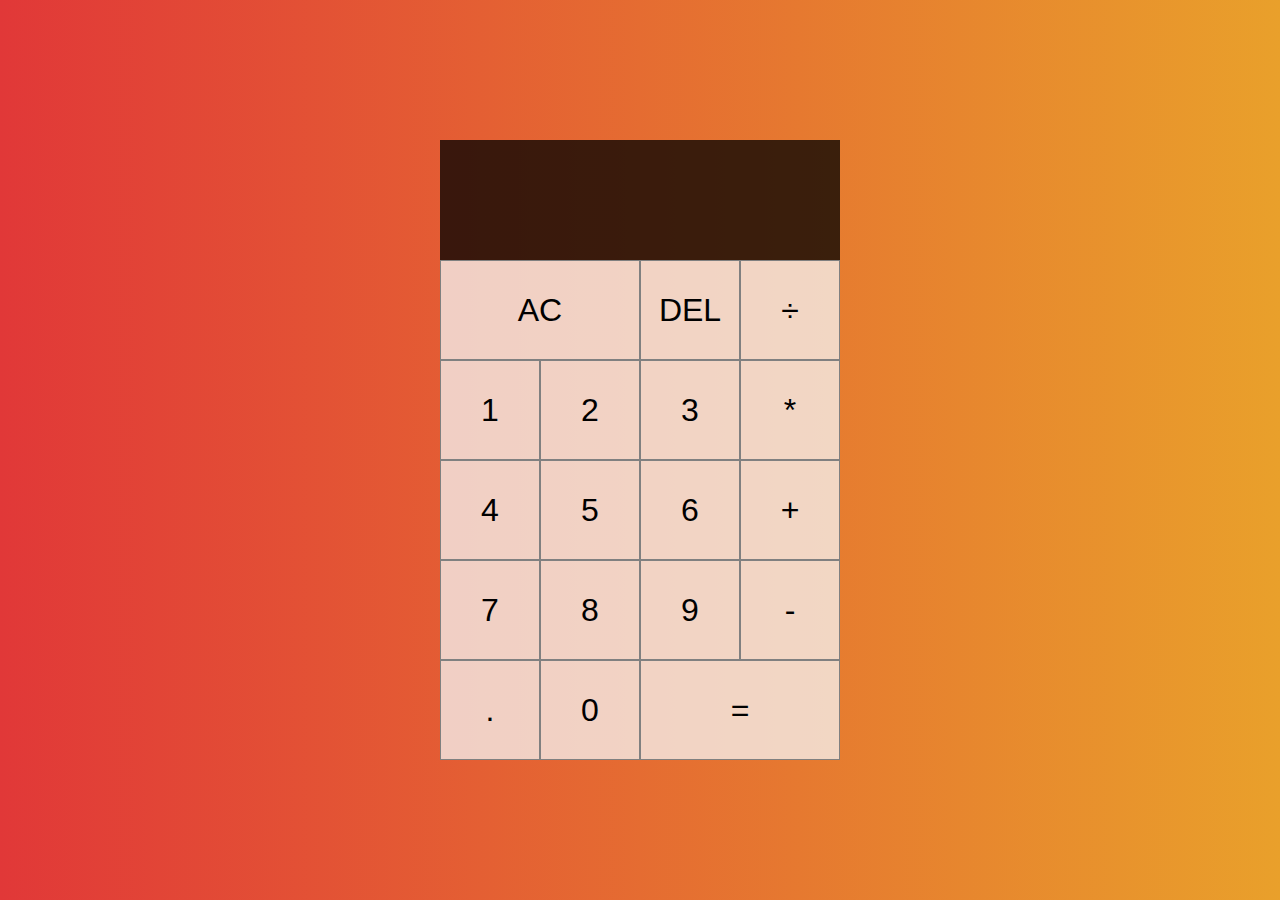
<file: Calculator/index.html>
<!DOCTYPE html>
<html lang="en">
<head>
    <meta charset="UTF-8">
    <meta http-equiv="X-UA-Compatible" content="IE=edge">
    <meta name="viewport" content="width=device-width, initial-scale=1.0">
    <title>Calculator</title>
    <link href="styles.css" rel="stylesheet">
    <script src="script.js" defer></script>
</head>
<body>
    <div class="calculator-grid"> 
        <div class="output">
            <div data-previous-operand class="previous-operand"></div>
            <div data-current-operand class="current-operand"></div>
        </div>
        <button data-all-clear class="span-two">AC</button>
        <button data-delete>DEL</button>
        <button data-operation>÷</button>
        <button data-number>1</button>
        <button data-number>2</button>
        <button data-number>3</button>
        <button data-operation>*</button>
        <button data-number>4</button>
        <button data-number>5</button>
        <button data-number>6</button>
        <button data-operation>+</button>
        <button data-number>7</button>
        <button data-number>8</button>
        <button data-number>9</button>
        <button data-operation>-</button>
        <button data-number>.</button>
        <button data-number>0</button>
        <button data-equals class="span-two">=</button>
    </div>
</body>
</html>
</file>
<file: Calculator/styles.css>
*, *::before, *::after {
    box-sizing: border-box;
    font-family: Gotham Rounded, sans-serif;
    font-weight: normal;
}

body {
    padding: 0;
    margin: 0;
    background: linear-gradient(to right, #e13838, #e9a02b);
}

.calculator-grid {
    display: grid;
    justify-content: center;
    align-content: center;
    min-height: 100vh;
    grid-template-columns: repeat(4, 100px);
    grid-template-rows: minmax(120px, auto) repeat(5, 100px);
}

.calculator-grid > button {
    cursor: pointer;
    font-size: 2rem;
    border: 1px solid gray;
    outline: none;
    background-color: rgba(245, 245, 245, 0.75);
}

.calculator-grid > button:hover {
    background-color: rgba(174, 174, 174, 0.9);
}

.span-two {
    grid-column: span 2;
}

.output {
    grid-column: 1 / -1;
    background-color: rgba(0, 0, 0, 0.75);
    display: flex;
    align-items: flex-end;
    justify-content: space-around;
    flex-direction: column;
    padding: 10px;
    word-wrap: break-word;
    word-break: break-all;
}

.output .previous-operand {
    color: rgba(255, 255, 255, .75);
    font-size: 1.5rem;
}

.output .current-operand {
    color: white;
    font-size: 2.5rem;
}
</file>
